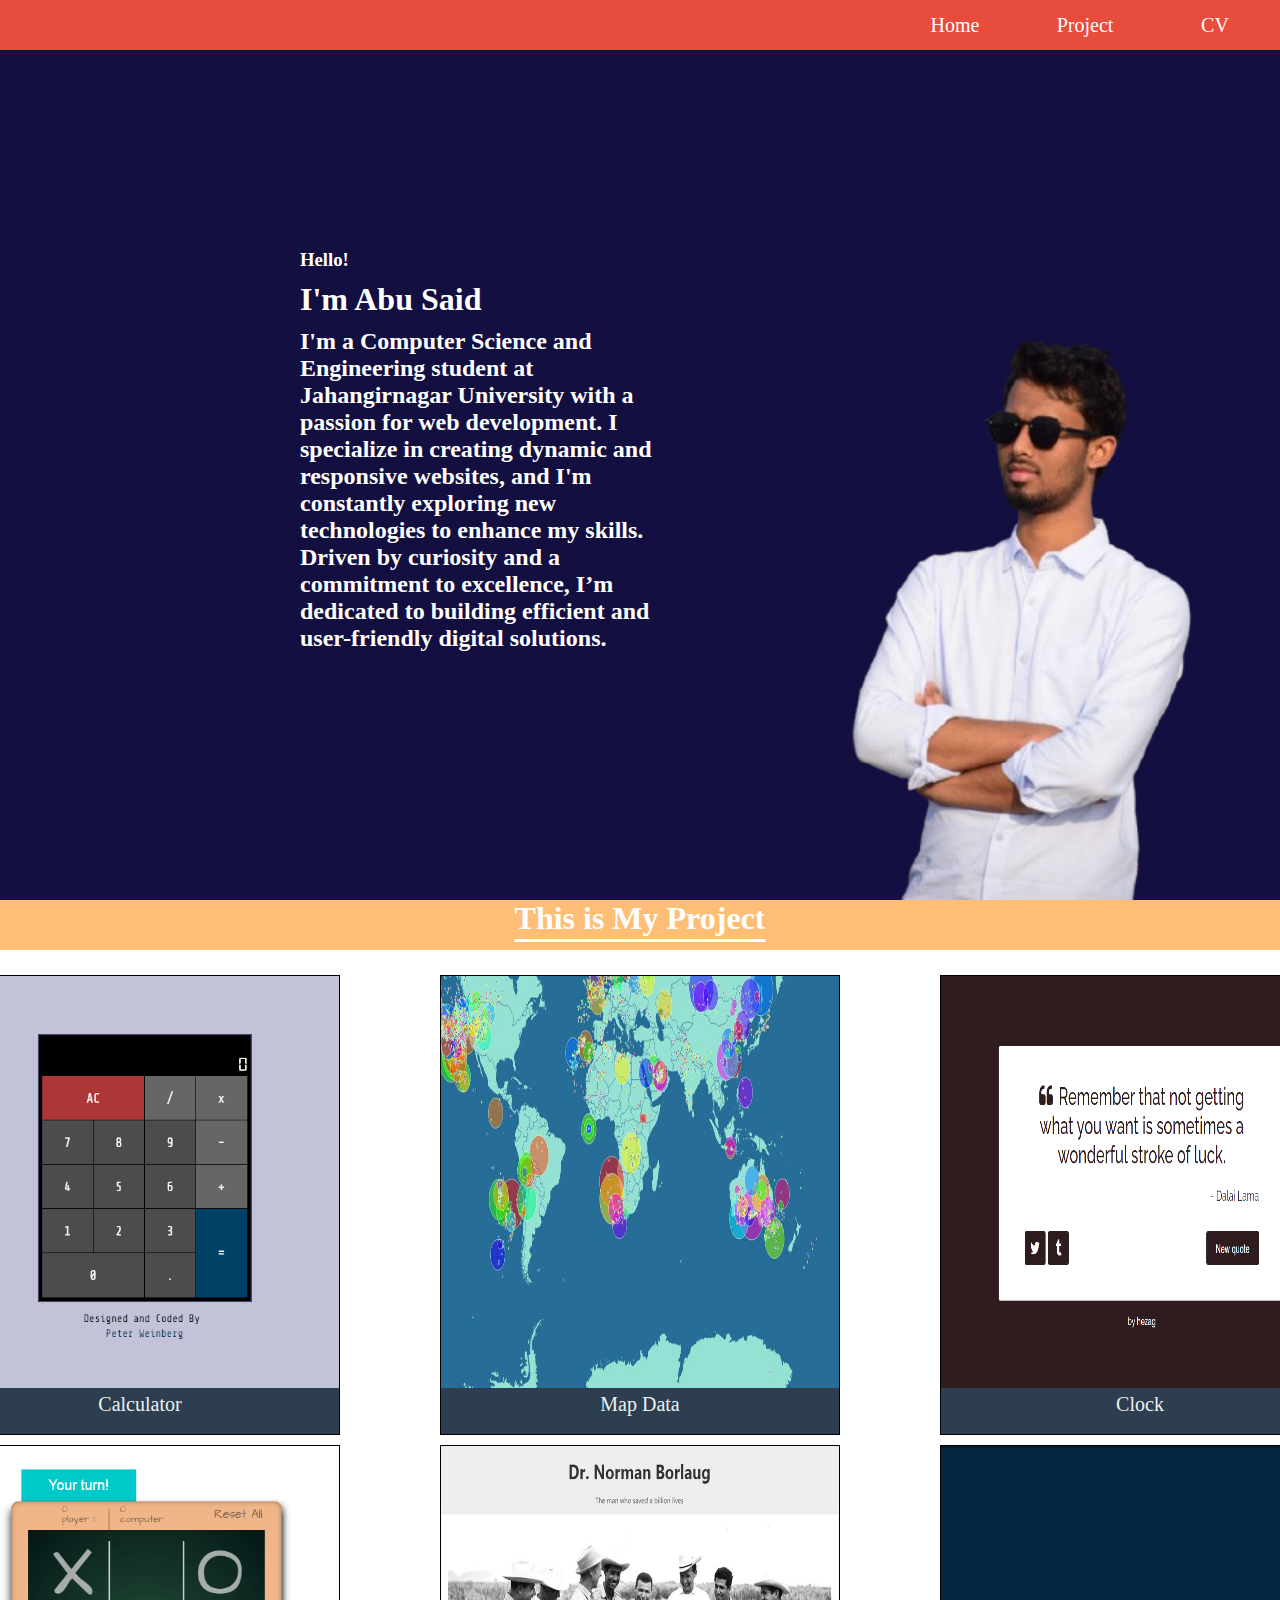
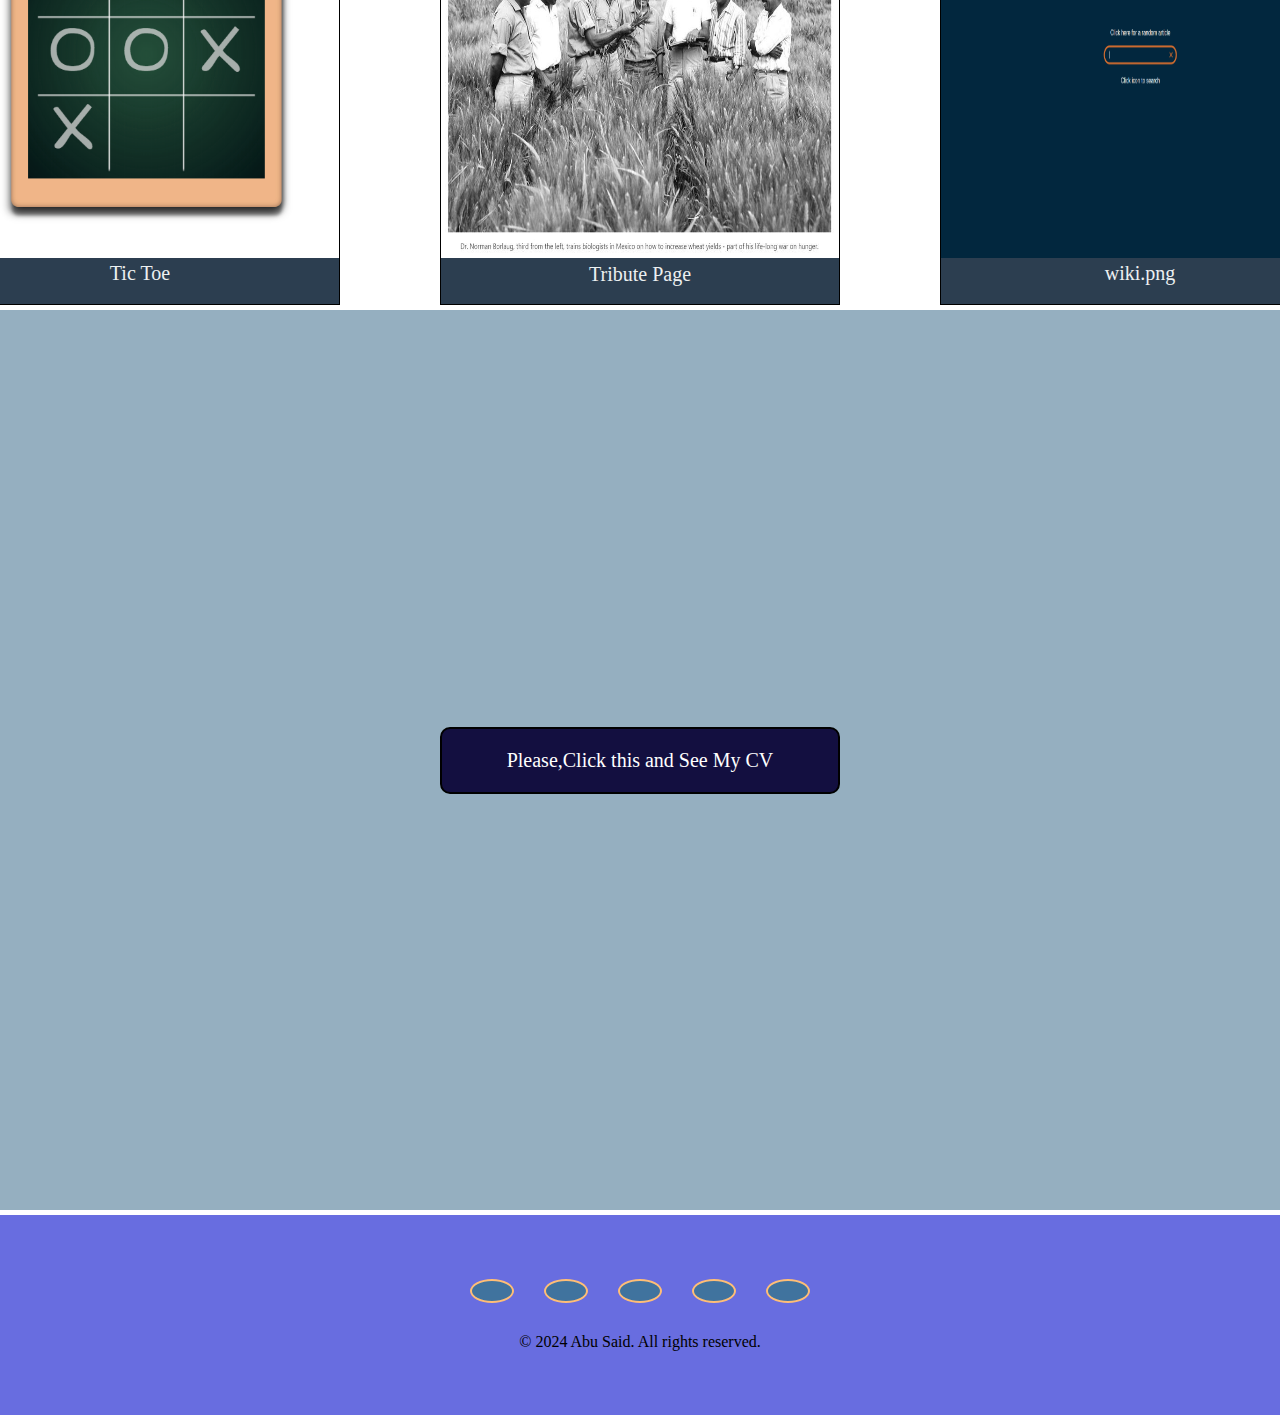
<file: index.html>
<!DOCTYPE html>
<html lang="en">

<head>
  <meta charset="UTF-8">
  <meta name="viewport" content="width=device-width, initial-scale=1.0">
  <title>Document</title>
  <link rel="stylesheet" href="https://cdnjs.cloudflare.com/ajax/libs/font-awesome/6.6.0/css/all.min.css"
    integrity="sha512-Kc323vGBEqzTmouAECnVceyQqyqdsSiqLQISBL29aUW4U/M7pSPA/gEUZQqv1cwx4OnYxTxve5UMg5GT6L4JJg=="
    crossorigin="anonymous" referrerpolicy="no-referrer" />
  <link rel="stylesheet" href="style.css">
</head>

<body>
  <!-- nav bar start -->
  <nav class="nav">
    <ul class="ul">
      <li><a href="#Home">Home</a></li>
      <li><a href="#Project">Project</a></li>
      <li><a href="#CV">CV</a></li>
    </ul>
  </nav>
  <header id="header">

    <div id="Home" class="flex">
      <div class="details">
        <h3>Hello!</h3>
        <h1>I'm Abu Said</h1>
        <h2>I'm a Computer Science and Engineering student at Jahangirnagar University with a passion for web
          development. I
          specialize in creating dynamic and responsive websites, and I'm constantly exploring new technologies to
          enhance my
          skills. Driven by curiosity and a commitment to excellence, I’m dedicated to building efficient and
          user-friendly
          digital solutions.</h2>
      </div>
      <div class="image">
        <img src="image/Hridoy.png" alt="">
      </div>
    </div>
  </header>
  <!-- nav bar end -->
  <div id="Project" class="flex">
    <h1>This is My Project</h1>
    <div class="carts">
      <div class="cart">
        <a href="./calculator/calculator.html" target="_blank"><img src="image/calc.png" alt="">
          <p>Calculator</p>
        </a>
      </div>
      <div class="cart">
        <a href="https://maps.app.goo.gl/S1Ew44i6JNZdRybo8" target="_blank">
          <img src="image/map.jpg" alt="">
          <p>Map Data</p>
        </a>
      </div>
      <div class="cart">
        <a href="./clock/index.html">
          <img src="image/random-quote-machine.png" alt="">
          <p>Clock</p>
        </a>
      </div>
      <div class="cart">
        <img src="image/tic-tac-toe.png" alt="">
        <p>Tic Toe</p>
      </div>
      <div class="cart">
        <a href="./tribute/tribute_page.html">
          <img src="image/tribute.jpg" alt="">
          <p>Tribute Page</p>
        </a>
      </div>
      <div class="cart">
        <img src="image/wiki.png" alt="">
        <p>wiki.png</p>
      </div>
    </div>

  </div>

  <!-- Project End -->

  <div id="CV" class="flex">
    <a href="cv/test.html" target="_blank">Please,Click this and See My CV</a>
  </div>

  <footer class="footer">
    <div class="icon">
      <a href="#"><i class="fa-brands fa-facebook-f"></i></a>
      <a href="#">
        <i class="fa-brands fa-github"></i>
      </a>
      <a href="#"><i class="fa-brands fa-linkedin"></i></a>
      <a href="#"><i class="fa-brands fa-instagram"></i></a>
      <a href="#">
        <i class="fa-brands fa-whatsapp"></i>
      </a>
    </div>
    <p>&copy; 2024 Abu Said. All rights reserved.</p>

  </footer>
</body>

</html>
</file>
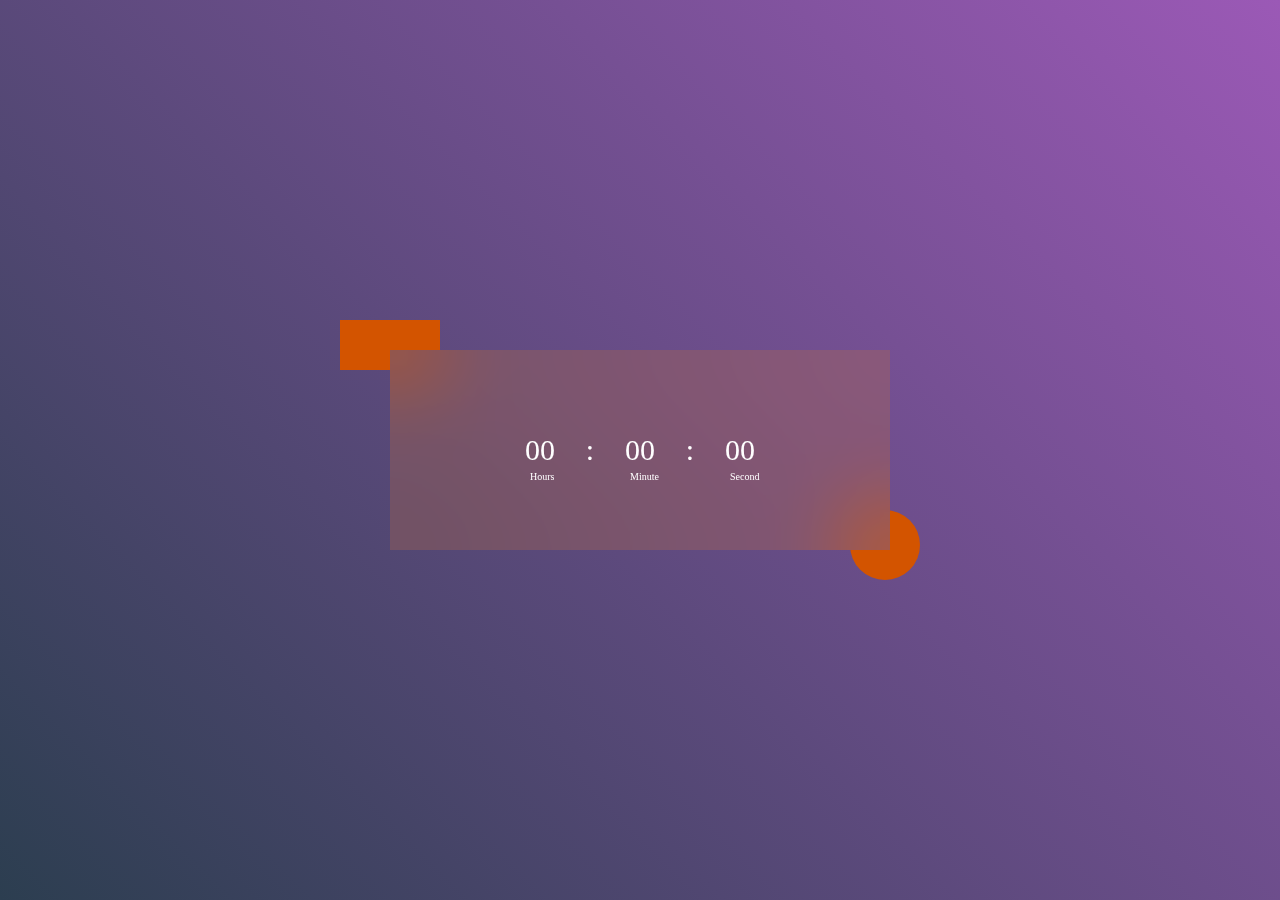
<file: clock/index.html>
<!DOCTYPE html>
<html lang="en">

<head>
  <meta charset="UTF-8">
  <meta name="viewport" content="width=device-width, initial-scale=1.0">
  <title>Document</title>
  <link rel="stylesheet" href="style.css">
</head>

<body>
  <div class="hero">
    <div class="container">
      <div class="clock">
        <span id="hrs">00</span>
        <span>:</span>
        <span id="mins">00</span>
        <span>:</span>
        <span id="sec">00</span>
      </div>
    </div>
  </div>
  <script>
    let hrs = document.getElementById('hrs');
    let min = document.getElementById('mins');
    let sec = document.getElementById('sec');
    let hero = document.querySelector('.hero');

    setInterval(function () {
      let currentTime = new Date();

      hrs.innerHTML = currentTime.getHours().toString().padStart(2, '0');
      min.innerHTML = currentTime.getMinutes().toString().padStart(2, '0');
      sec.innerHTML = currentTime.getSeconds().toString().padStart(2, '0');

      hero.style.color = 'red';
    }, 1000);
  </script>
</body>

</html>
</file>
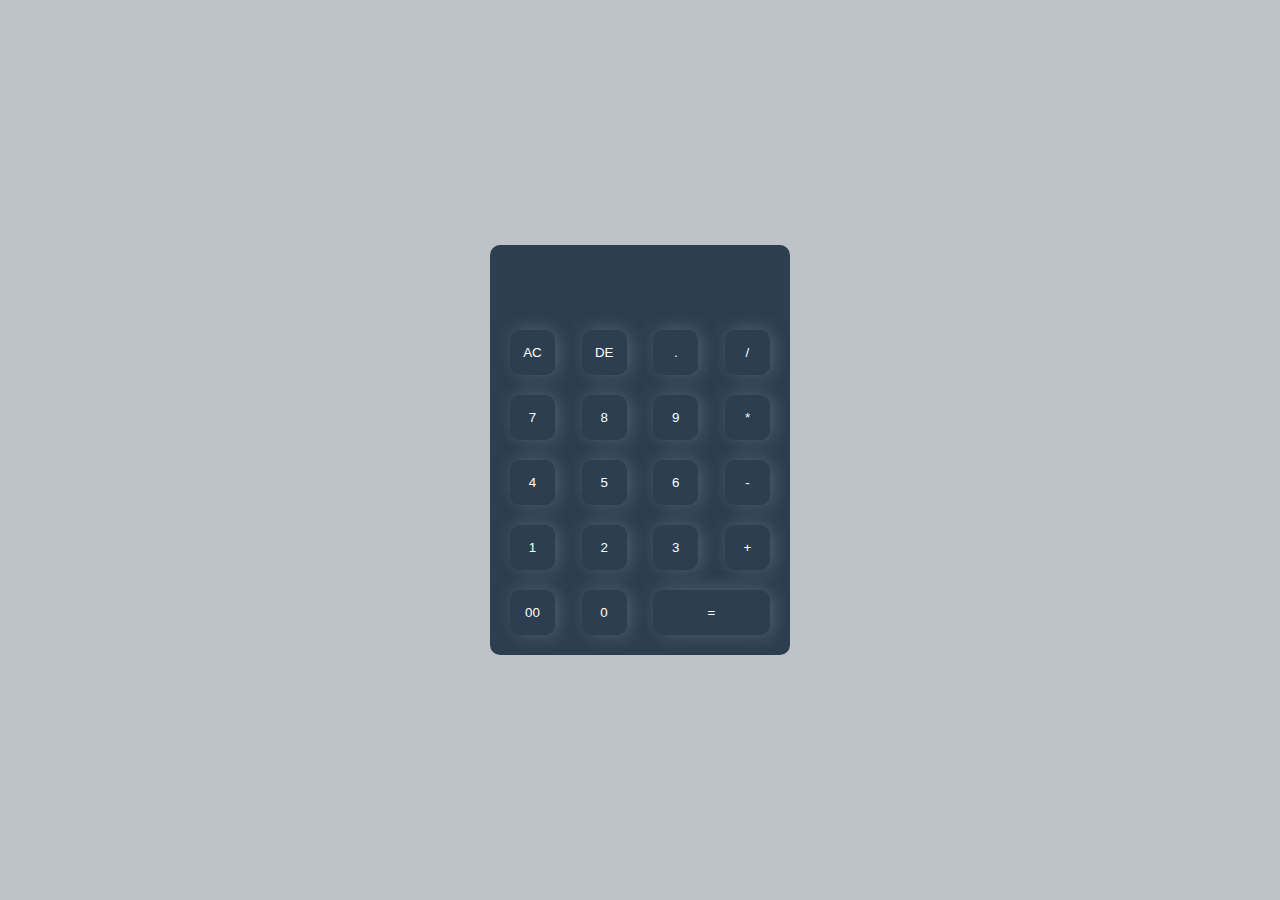
<file: calculator/calculator.html>
<!DOCTYPE html>
<html lang="en">

<head>
  <meta charset="UTF-8">
  <meta name="viewport" content="width=device-width, initial-scale=1.0">
  <title>Document</title>
  <link rel="stylesheet" href="calculator.css">
</head>

<body>
  <div class="container">
    <div class="calculator">
      <form action="">
        <div class="display">
          <input type="text" name="" id="Display">
        </div>
        <div class="btn">
          <input type="button" value="AC" onclick="Display.value ='' ">
          <input type="button" value="DE" onclick="Display.value=Display.value.toString().slice(0,-1) ">
          <input type="button" value="." onclick="Display.value +='.' ">
          <input type="button" value="/" onclick="Display.value +='/' ">
        </div>
        <div class="btn">
          <input type="button" value="7" onclick="Display.value +='7' ">
          <input type="button" value="8" onclick="Display.value +='8' ">
          <input type="button" value="9" onclick="Display.value +='9' ">
          <input type="button" value="*" onclick="Display.value +='*' ">
        </div>
        <div class="btn">
          <input type="button" value="4" onclick="Display.value +='4' ">
          <input type="button" value="5" onclick="Display.value +='5' ">
          <input type="button" value="6" onclick="Display.value +='6' ">
          <input type="button" value="-" onclick="Display.value +='-' ">
        </div>
        <div class="btn">
          <input type="button" value="1" onclick="Display.value +='1' ">
          <input type="button" value="2" onclick="Display.value +='2' ">
          <input type="button" value="3" onclick="Display.value +='3' ">
          <input type="button" value="+" onclick="Display.value +='+' ">
        </div>
        <div class="btn">
          <input type="button" value="00" onclick="Display.value +='00' ">
          <input type="button" value="0" onclick="Display.value +='0' ">
          <input type="button" value="=" id="equal" onclick="Display.value=eval(Display.value) ">
        </div>
      </form>
    </div>
  </div>
</body>

</html>
</file>
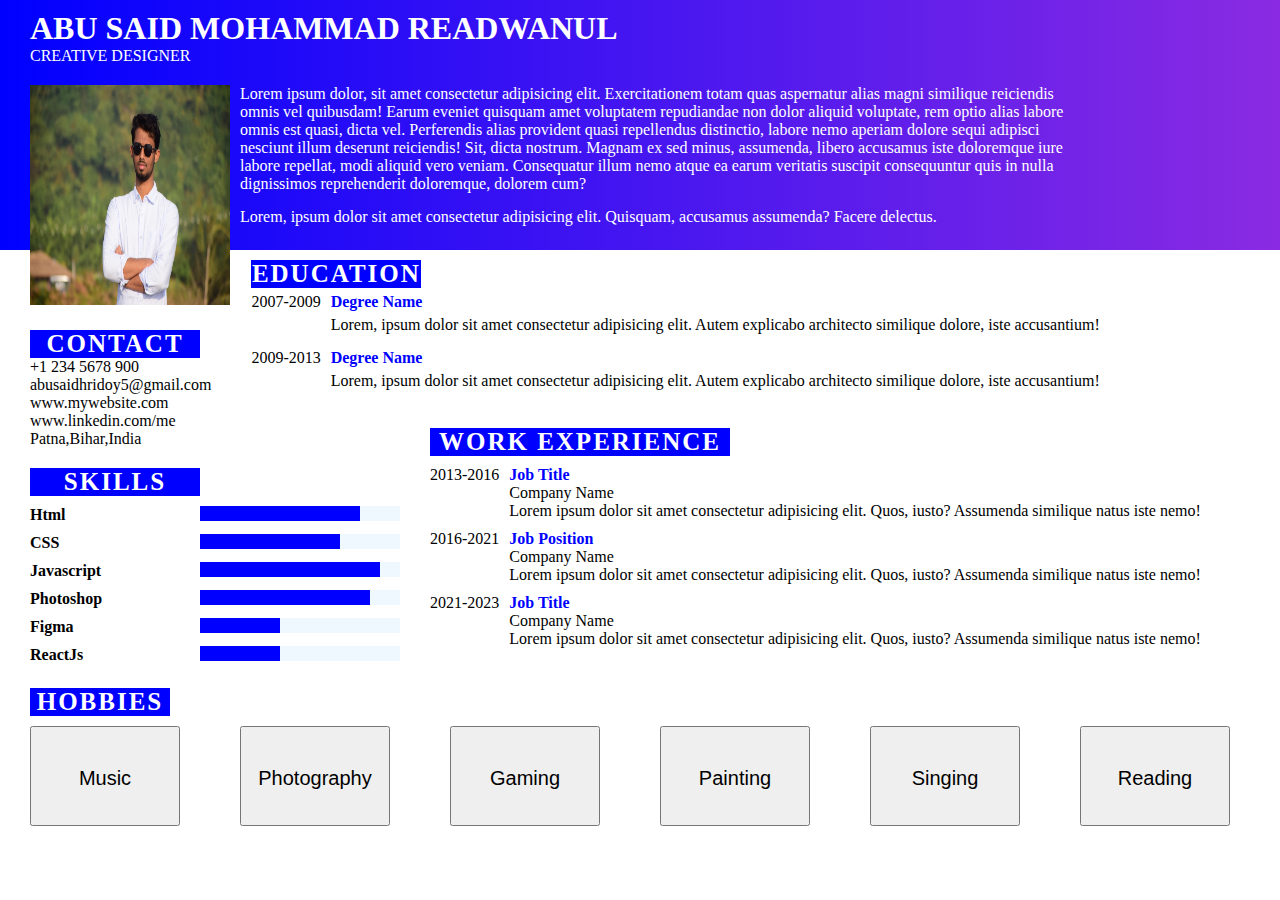
<file: cv/test.html>
<!DOCTYPE html>
<html lang="en">

<head>
  <meta charset="UTF-8">
  <meta name="viewport" content="width=device-width, initial-scale=1.0">
  <title>Document</title>
  <link rel="stylesheet" href="https://cdnjs.cloudflare.com/ajax/libs/font-awesome/6.6.0/css/all.min.css"
    integrity="sha512-Kc323vGBEqzTmouAECnVceyQqyqdsSiqLQISBL29aUW4U/M7pSPA/gEUZQqv1cwx4OnYxTxve5UMg5GT6L4JJg=="
    crossorigin="anonymous" referrerpolicy="no-referrer" />
  <link rel="stylesheet" href="test.css">
</head>

<body>
  <div class="heading">
    <div class="heading-title1">
      <h1>ABU SAID MOHAMMAD READWANUL</h1>
      <p>CREATIVE DESIGNER</p>
    </div>
    <div class="heading-title space-around">
      <div class="heading-img">
        <img src="image/Hridoy..JPG" alt="">
      </div>
      <div class="heading-doc">
        Lorem ipsum dolor, sit amet consectetur adipisicing elit. Exercitationem totam quas aspernatur alias magni
        similique reiciendis omnis vel quibusdam! Earum eveniet quisquam amet voluptatem repudiandae non dolor aliquid
        voluptate, rem optio alias labore omnis est quasi, dicta vel. Perferendis alias provident quasi repellendus
        distinctio, labore nemo aperiam dolore sequi adipisci nesciunt illum deserunt reiciendis! Sit, dicta nostrum.
        Magnam ex sed minus, assumenda, libero accusamus iste doloremque iure labore repellat, modi aliquid vero veniam.
        Consequatur illum nemo atque ea earum veritatis suscipit consequuntur quis in nulla dignissimos reprehenderit
        doloremque, dolorem cum?
        <span>Lorem, ipsum dolor sit amet consectetur adipisicing elit. Quisquam, accusamus assumenda? Facere
          delectus.</span>
      </div>
    </div>
  </div>
  <div class="ed-con">
    <div class="contact">
      <h3>CONTACT</h3>
      <p>+1 234 5678 900</p>
      <p>abusaidhridoy5@gmail.com</p>
      <p>www.mywebsite.com</p>
      <p>www.linkedin.com/me</p>
      <p>Patna,Bihar,India</p>
    </div>
    <div class="education">
      <h3>EDUCATION</h3>
      <div class="ed-doc">
        <p>2007-2009</p>
        <div class="ed-title">
          <h4>Degree Name</h4>
          <p>Lorem, ipsum dolor sit amet consectetur adipisicing elit. Autem explicabo architecto similique dolore, iste
            accusantium!</p>
        </div>
      </div>
      <div class="ed-doc">
        <p>2009-2013</p>
        <div class="ed-title">
          <h4>Degree Name</h4>
          <p>Lorem, ipsum dolor sit amet consectetur adipisicing elit. Autem explicabo architecto similique dolore, iste
            accusantium!</p>
        </div>
      </div>
    </div>
  </div>
  <div class="ex-sk">
    <div class="skills">
      <h3>SKILLS</h3>
      <div class="html">
        <h4>Html</h4>
        <div class="box">
          <div class="box-html htmll">
          </div>
        </div>
      </div>

      <div class="html">
        <h4>CSS</h4>
        <div class="box">
          <div class="box-html css">
          </div>
        </div>
      </div>

      <div class="html">
        <h4>Javascript</h4>
        <div class="box">
          <div class="box-html javascript">
          </div>
        </div>
      </div>

      <div class="html">
        <h4>Photoshop</h4>
        <div class="box">
          <div class="box-html photoshop">
          </div>
        </div>
      </div>

      <div class="html">
        <h4>Figma</h4>
        <div class="box">
          <div class="box-html figma">
          </div>
        </div>
      </div>

      <div class="html">
        <h4>ReactJs</h4>
        <div class="box">
          <div class="box-html react">
          </div>
        </div>
      </div>
    </div>
    <div class="experience">
      <h3>WORK EXPERIENCE</h3>
      <div class="experience-doc">
        <p>2013-2016</p>
        <div class="experience-title">
          <h4>Job Title</h4>
          <p>Company Name</p>
          <p>Lorem ipsum dolor sit amet consectetur adipisicing elit. Quos, iusto? Assumenda similique natus iste nemo!
          </p>
        </div>
      </div>

      <div class="experience-doc">
        <p>2016-2021</p>
        <div class="experience-title">
          <h4>Job Position</h4>
          <p>Company Name</p>
          <p>Lorem ipsum dolor sit amet consectetur adipisicing elit. Quos, iusto? Assumenda similique natus iste nemo!
          </p>
        </div>
      </div>

      <div class="experience-doc">
        <p>2021-2023</p>
        <div class="experience-title">
          <h4>Job Title</h4>
          <p>Company Name</p>
          <p>Lorem ipsum dolor sit amet consectetur adipisicing elit. Quos, iusto? Assumenda similique natus iste nemo!
          </p>
        </div>
      </div>
    </div>
  </div>
  <footer class="footer">
    <h3>HOBBIES</h3>
    <div class="footer-icon">
      <button class="btn">
        <div class="icon-word">
          <i class="fa-solid fa-music"></i>Music
        </div>
      </button>
      <button class="btn">
        <div class="icon-word">
          <i class="fa-solid fa-camera-retro"></i>
          Photography
        </div>
      </button>
      <button class="btn">
        <div class="icon-word">
          <i class="fa-solid fa-gamepad"></i>
          Gaming
        </div>
      </button>
      <button class="btn">
        <div class="icon-word">
          <i class="fa-solid fa-paintbrush"></i>
          Painting
        </div>
      </button>
      <button class="btn">
        <div class="icon-word">
          <i class="fa-solid fa-microphone"></i>
          Singing
        </div>
      </button>
      <button class="btn">
        <div class="icon-word">
          <i class="fa-solid fa-book"></i>
          Reading
        </div>
      </button>
    </div>
  </footer>
</body>

</html>
</file>
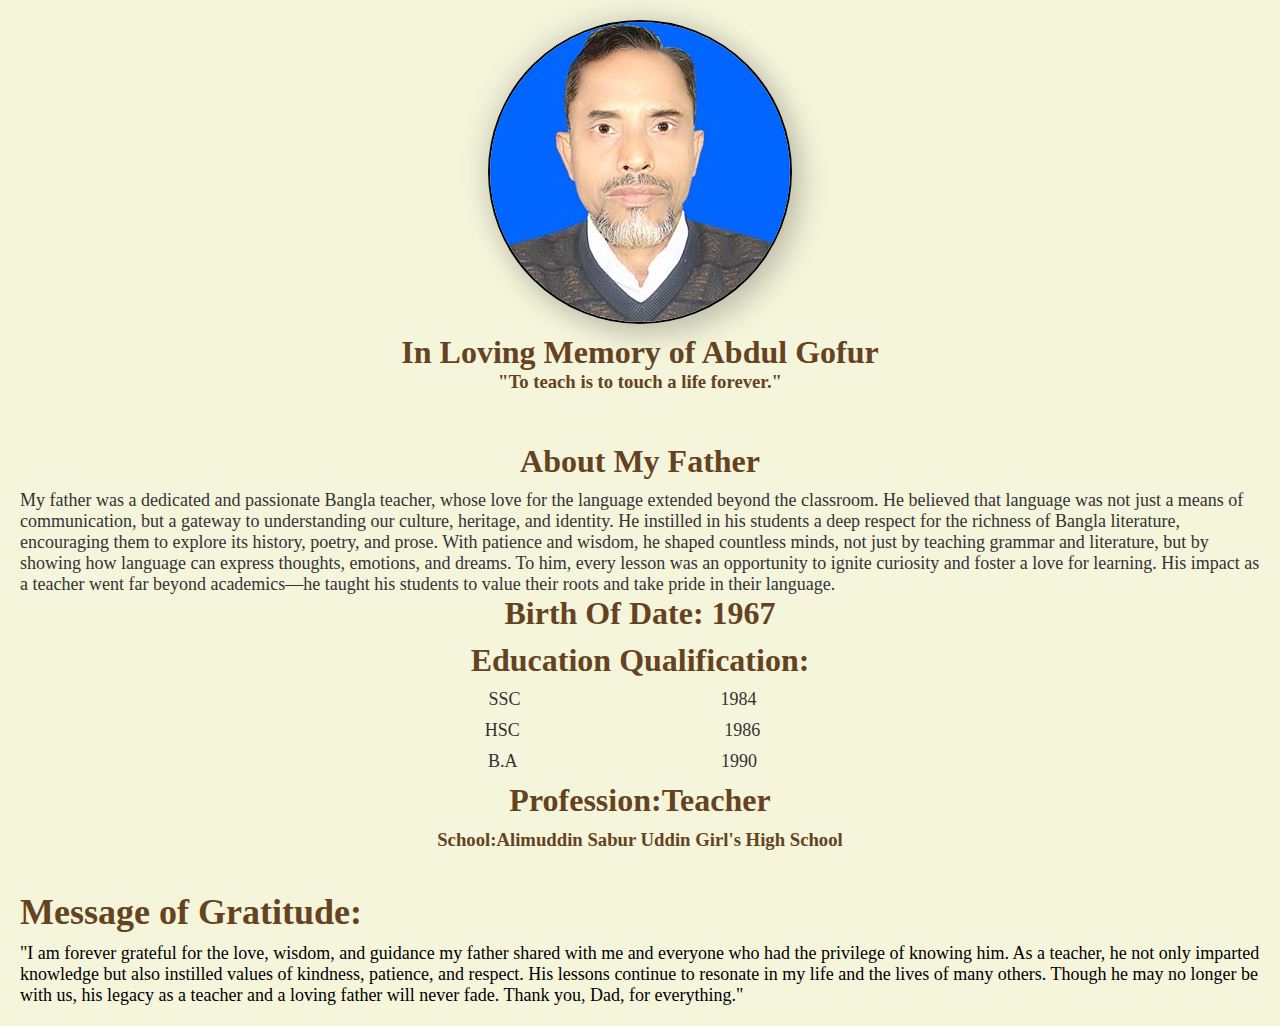
<file: tribute/tribute_page.html>
<!DOCTYPE html>
<html lang="en">

<head>
  <meta charset="UTF-8">
  <meta name="viewport" content="width=device-width, initial-scale=1.0">
  <title>Document</title>
  <link rel="stylesheet" href="tribute_page.css">
</head>

<body>
  <div id="tribute_page">
    <div id="Hero_Section">
      <img src="baba.jpg" alt="">
      <h1>In Loving Memory of Abdul Gofur</h1>
      <h3>"To teach is to touch a life forever."</h3>
    </div>
    <div id="introduction-section">
      <h1>About My Father</h1>
      <p>My father was a dedicated and passionate Bangla teacher, whose love for the language extended beyond the
        classroom. He
        believed that language was not just a means of communication, but a gateway to understanding our culture,
        heritage, and
        identity. He instilled in his students a deep respect for the richness of Bangla literature, encouraging them to
        explore
        its history, poetry, and prose. With patience and wisdom, he shaped countless minds, not just by teaching
        grammar
        and
        literature, but by showing how language can express thoughts, emotions, and dreams. To him, every lesson was an
        opportunity to ignite curiosity and foster a love for learning. His impact as a teacher went far beyond
        academics—he
        taught his students to value their roots and take pride in their language.</p>
      <h1>Birth Of Date: 1967</h1>
      <h1>Education Qualification:</h1>
      <div class="qualification">
        <p class="edu">SSC<span>1984</span></p>
        <p class="edu">HSC <span>1986</span></p>
        <p class="edu">B.A <span>1990</span></p>
      </div>
      <h1>Profession:Teacher</h1>
      <h3>School:Alimuddin Sabur Uddin Girl's High School</h3>
    </div>
    <div id="Ending">
      <h1>Message of Gratitude:</h1>

      "I am forever grateful for the love, wisdom, and guidance my father shared with me and everyone who had the
      privilege of
      knowing him. As a teacher, he not only imparted knowledge but also instilled values of kindness, patience, and
      respect.
      His lessons continue to resonate in my life and the lives of many others. Though he may no longer be with us, his
      legacy
      as a teacher and a loving father will never fade. Thank you, Dad, for everything."
    </div>
  </div>
</body>

</html>
</file>
<file: clock/style.css>
*,
*::after,
*::before {
  margin: 0;
  padding: 0;
  box-sizing: border-box;
}
.hero {
  background: linear-gradient(45deg, #2c3e50, #9b59b6);
  width: 100vw;
  min-height: 100vh;
  position: relative;
}
.container {
  width: 500px;
  height: 200px;
  position: absolute;
  top: 50%;
  left: 50%;
  transform: translate(-50%, -50%);
}
.clock {
  background-color: rgba(230, 126, 34, 0.2);
  width: 100%;
  height: 100%;
  display: flex;
  justify-content: center;
  align-items: center;
  backdrop-filter: blur(42px);
}
.container::after {
  content: '';
  width: 70px;
  height: 70px;
  background-color: #d35400;
  border-radius: 50%;
  position: absolute;
  bottom: -30px;
  right: -30px;
  z-index: -1;
}
.container::before {
  content: '';
  width: 100px;
  height: 50px;
  background-color: #d35400;
  position: absolute;
  top: -30px;
  left: -50px;
  z-index: -1;
}
.clock span {
  font-size: 30px;
  color: white;
  width: 50px;
  display: inline-block;
  text-align: center;
  position: relative;
}
span::after {
  font-size: 10px;
  bottom: -15px;
  left: 15px;
  position: absolute;
}
#hrs::after {
  content: 'Hours';
}
#mins::after {
  content: 'Minute';
}
#sec::after {
  content: 'Second';
}
</file>
<file: calculator/calculator.css>
*,
*::after,
*::before {
  margin: 0;
  padding: 0;
  box-sizing: border-box;
}
.container {
  height: 100vh;
  display: flex;
  width: 100%;
  justify-content: center;
  align-items: center;
  background-color: rgba(189, 195, 199, 1);
}
.calculator {
  border-radius: 10px;
  min-width: 300px;
  min-height: 400px;
  background-color: #2c3e50;
  padding: 20px;
}
.calculator form {
  display: flex;
  flex-direction: column;
  gap: 20px;
}
.btn {
  display: flex;
  justify-content: space-between;
  align-items: flex-start;
}
.calculator form input {
  width: 45px;
  height: 45px;
  outline: 0;
  border: 0;
  background: transparent;
  box-shadow: -5px -5px 15px rgba(149, 165, 166, 0.1),
    5px 5px 15px rgba(149, 165, 166, 0.2),
    7px -7px 15px rgba(149, 165, 166, 0.1);
  border-radius: 10px;
  color: #fff;
  text-align: center;
  display: flex;
  justify-content: center;
  align-items: center;
}
form .btn #equal {
  width: 117px;
}
.display {
  display: flex;
  justify-content: flex-end;
}
.display input[type='text'] {
  flex: 1;
  box-shadow: none;
  text-align: right;
  padding-right: 10px;
}
</file>
<file: cv/test.css>
*,
*::after,
*::before {
  padding: 0;
  margin: 0;
  box-sizing: border-box;
}
::root {
  --padding: 10px 30px;
}
.heading {
  background: linear-gradient(to right, blue, blueviolet);
  padding: 10px 30px;
  height: 250px;
  width: 100%;
}
.heading-title1 {
  color: white;
}
.heading-titel1 p {
  color: white;
}
.heading-img img {
  height: 220px;
  width: 200px;
}
.heading-title {
  display: flex;
  gap: 10px;
  margin-top: 20px;
  color: white;
  justify-content: flex-start;
  align-items: flex-start;
}
.heading-doc {
  flex-basis: 70%;
}
.heading-doc span {
  display: block;
  margin-top: 15px;
}
/* ed con common */
.ed-con {
  display: flex;
  padding: 10px 30px;
}

/* contact start */
.contact {
  margin-top: 70px;
}
.contact h3 {
  background-color: blue;
  width: 170px;
  text-align: center;
  font-size: 25px;
  letter-spacing: 2px;
  color: white;
}

/* Education start */
.education {
  margin-left: 40px;
}
.education h3 {
  background-color: blue;
  width: 170px;
  text-align: center;
  font-size: 25px;
  letter-spacing: 2px;
  color: white;
}

.ed-doc {
  display: flex;
  gap: 10px;
  margin-top: 5px;
}
.ed-title {
  margin-bottom: 10px;
}
.ed-title h4 {
  color: blue;
  margin-bottom: 5px;
}
.ex-sk {
  display: flex;
  padding: 10px 30px;
}

.skills {
  width: 400px;
  padding: var(--padding);
  /* margin-top: 100px; */
  height: 200px;
}
.skills h3 {
  background-color: blue;
  width: 170px;
  text-align: center;
  font-size: 25px;
  letter-spacing: 2px;
  color: white;
}
.skills h4 {
  width: 150px;
}
.html {
  display: flex;
  gap: 20px;
  margin-top: 10px;
}
.box {
  width: 200px;
  height: 15px;
  background-color: aliceblue;
}
.box-html {
  width: 80%;
  background-color: blue;
  height: 15px;
}
.htmll {
  width: 80%;
  animation: html 2s linear forwards;
}
@keyframes html {
  from {
    width: 0;
  }
  to {
    width: 80%;
  }
}

.css {
  width: 70%;
  animation: css 2s linear forwards;
}
@keyframes css {
  from {
    width: 0;
  }
  to {
    width: 70%;
  }
}

.javascript {
  width: 90%;
  animation: js 2s linear forwards;
}
@keyframes js {
  from {
    width: 0;
  }
  to {
    width: 90%;
  }
}

.photoshop {
  width: 85%;
  animation: ps 2s linear forwards;
}
@keyframes ps {
  from {
    width: 0;
  }
  to {
    width: 85%;
  }
}

.figma {
  width: 40%;
  animation: fg 2s linear forwards;
}
@keyframes fg {
  from {
    width: 0;
  }
  to {
    width: 40%;
  }
}

.react {
  width: 40%;
  animation: js 2s linear forwards;
}
@keyframes js {
  from {
    width: 0;
  }
  to {
    width: 40%;
  }
}
.experience {
  margin-top: -40px;
}
.experience h3 {
  background-color: blue;
  width: 300px;
  text-align: center;
  font-size: 25px;
  letter-spacing: 2px;
  color: white;
}
.experience-doc {
  margin-top: 10px;
  display: flex;
  gap: 10px;
}
.experience-title h4 {
  color: blue;
}

/* footer */
.footer {
  padding: 10px 30px;
}
.footer h3 {
  background-color: blue;
  width: 140px;
  text-align: center;
  font-size: 25px;
  letter-spacing: 2px;
  color: white;
}
.footer-icon {
  margin-top: 10px;
  display: flex;
  gap: 60px;
}
.footer .btn {
  width: 150px;
  height: 100px;
  font-size: 20px;
  text-align: center;
}
.icon-word {
  display: flex;
  flex-direction: column;
  justify-content: center;
  align-items: center;
  gap: 5px;
}
i {
  font-size: 30px;
}
</file>
<file: tribute/tribute_page.css>
* {
  box-sizing: border-box;
  margin: 0;
  padding: 0;
}
#tribute_page {
  background-color: #f5f5dc;
}
#Hero_Section {
  padding: 20px 0;
  margin-bottom: 30px;
}
#Hero_Section img {
  display: flex;
  margin: 0 auto;
  border-radius: 50%;
  border: 2px double black;
  box-shadow: -5px -5px 30px rgba(0, 0, 0, 0.1),
    10px 10px 30px rgba(0, 0, 0, 0.2);
  margin-bottom: 10px;
}
#Hero_Section h1,
h3 {
  text-align: center;
  color: #654321;
}
#introduction-section {
  margin-bottom: 20px;
}
#introduction-section h1 {
  text-align: center;
  color: #654321;
  margin-bottom: 10px;
}
#introduction-section p {
  font-size: 18px;
  color: #333;
  padding: 0 20px;
}

.qualification .edu {
  text-align: center;
  margin-bottom: 10px;
  margin-left: -35px;
}
.qualification span {
  margin-left: 200px;
}
#Ending {
  padding: 20px;
  font-size: 18px;
}
#Ending h1 {
  color: #654321;
  margin-bottom: 10px;
}
</file>
<file: style.css>
/* Universal Reset */
*,
*::after,
*::before {
  box-sizing: border-box;
  margin: 0;
  padding: 0;
}

/* Link Styles */
a {
  color: white;
  text-decoration: none;
  font-size: 20px;
}

/* Header Section */
#header {
  width: 100%;
  display: flex;
  flex-direction: column;
}

/* Sticky Navigation Item */
.nav {
  position: fixed;
  top: 0;
  left: 0;
  display: flex;
  width: 100%;
  background-color: #e74c3c;
}

/* Navigation Styling */
.ul {
  margin-left: auto;
  display: flex;
  align-items: center;
  gap: 30px;
  margin-right: 15px;
}

.nav li {
  list-style-type: none;
  height: 50px;
  display: flex;
  justify-content: center;
  align-items: center;
  width: 100px;
}

.nav a {
  color: white;
}

.nav li:hover {
  background-color: aqua;
}

/* Flex Container */
.flex {
  display: flex;
  justify-content: center;
  align-items: center;
  width: 100%;
}

/* Home Section */
#Home {
  height: 100vh;
  background-color: #130f40;
  gap: 50px;
}
#Home .details {
  padding-left: 300px;
  width: 60%;
  color: white;
  display: flex;
  flex-direction: column;
  row-gap: 10px;
}
#Home .image {
  display: flex;
  justify-content: end;
  align-items: end;
  height: 100%;
}
#Home img {
  width: 550px;
}
#Project {
  flex-direction: column;
  min-height: 100vh;
  gap: 20px;
  scroll-margin-top: 50px;
}
#Project h1 {
  background-color: #ffbe76;
  width: 100%;
  color: white;
  text-align: center;
  text-decoration: underline;
  text-underline-offset: 10px;
  height: 50px;
}
.carts {
  display: grid;
  grid-template-columns: repeat(3, 500px);
  justify-content: center;
  align-items: center;
  width: 100%;
}
.cart {
  margin: 5px auto;
  width: 400px;
  height: 460px;
  border: 1px solid black;
  background-color: #2c3e50;
}
.cart:hover {
  box-shadow: 0 0 20px rgba(0, 0, 0.1), 0 0 30px rgba(0, 0, 0.3);
}
.cart img {
  width: 100%;
  height: 90%;
}
.cart p {
  font-size: 20px;
  width: 100%;
  text-align: center;
  color: #ecf0f1;
  margin: 0;
}
/* Project End */

#CV {
  min-height: 100vh;
  background-color: #95afc0;
  scroll-margin-top: 50px;
}
#CV a {
  border: 2px solid black;
  width: 400px;
  text-align: center;
  padding: 20px;
  background-color: #130f40;
  border-radius: 10px;
}
#CV a:hover {
  text-decoration: underline;
  text-underline-offset: 6px;
  background-color: #6ab04c;
}
/* Footer Start */
.footer {
  display: flex;
  justify-content: center;
  align-items: center;
  background-color: #686de0;
  height: 200px;
  gap: 30px;
  margin-top: 5px;
  flex-direction: column;
}
.icon {
  display: flex;
  gap: 30px;
}
.footer a {
  width: 40px;
  border: 2px solid #ffbe76;
  border-radius: 50%;
  display: flex;
  justify-content: center;
  align-items: center;
  padding: 10px 20px;
  background-color: #40739e;
}
.footer a:hover {
  background-color: transparent;
  color: #353b48;
}

/* Footer End */
@media screen and (max-width: 800px) {
  .carts {
    grid-template-columns: repeat(2, 360px);
    row-gap: 20px;
    justify-content: space-around;
    align-items: start;
    width: 100%;
  }
  .cart {
    width: 360px;
    height: 400px;
  }
  #Home .details {
    gap: 10px;
    width: 550px;
    padding: 0;
    margin-left: 20px;
    margin-top: 150px;
  }
  #Home .image {
    width: 360px;
    padding: 0;
    margin: 0;
    justify-content: center;
  }
  .image img {
    height: 660px;
  }
}
</file>
